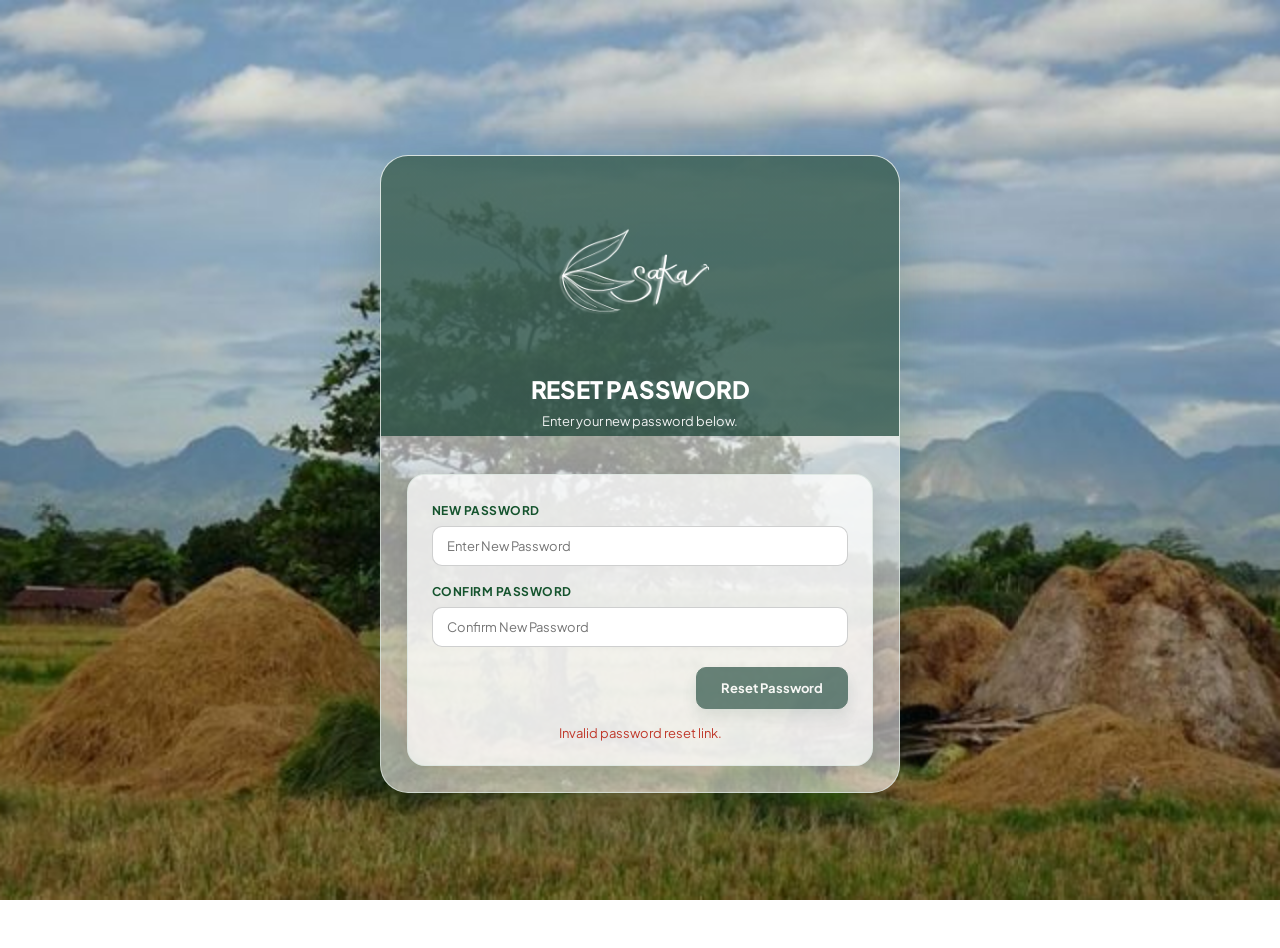
<file: frontend/reset-password.html>
<!DOCTYPE html>
<html lang="en">
<head>
  <link rel="stylesheet" href="assets/css/app-enhancements.css">
  <script src="assets/js/ui-feedback.js"></script>
  <script src="assets/js/app-enhancements.js" defer></script>

<meta charset="UTF-8">
<meta name="viewport" content="width=device-width, initial-scale=1.0">

<title>Reset Password — eSaka</title>
<script src="assets/js/config.js"></script>

<link rel="preconnect" href="https://fonts.googleapis.com">
<link rel="preconnect" href="https://fonts.gstatic.com" crossorigin>

<link
  href="https://fonts.googleapis.com/css2?family=Dancing+Script:wght@600;700&family=Plus+Jakarta+Sans:wght@400;500;600;700;800&display=swap"
  rel="stylesheet"
>

<style>

:root{
  --primary:#0B382A;
  --secondary:#14532D;
  --neutral:#202824;
  --surface:#FFFFFF;
  --border:#D9E4DE;
  --error:#C0392B;
}

*{
  margin:0;
  padding:0;
  box-sizing:border-box;
}

html,
body{
  width:100%;
  min-height:100vh;
  font-family:'Plus Jakarta Sans',sans-serif;
  display:flex;
  align-items:center;
  justify-content:center;
  padding:24px;
  position:relative;
  overflow-x:hidden;
  color:var(--neutral);
}

.bg-slideshow{
  position:fixed;
  inset:0;
  z-index:0;
}

.bg-slide{
  position:absolute;
  inset:0;
  background-size:cover;
  background-position:center;
  opacity:0;
  transition:opacity 1s ease-in-out;
}

.bg-slide.active{
  opacity:1;
}

.bg-slide:nth-child(1){ background-image:url('images/esakabg.jpg'); }
.bg-slide:nth-child(2){ background-image:url('images/esakabg2.jpg'); }
.bg-slide:nth-child(3){ background-image:url('images/esakabg3.avif'); }

.frame{
  width:100%;
  max-width:520px;
  background:rgba(255,255,255,.58);
  border:1px solid rgba(217,228,222,.8);
  border-radius:28px;
  overflow:hidden;
  box-shadow:0 30px 70px rgba(11,56,42,.3);
  position:relative;
  z-index:1;
}

.page-inner{
  width:100%;
  padding-top:28px;
  background:linear-gradient(
    to bottom,
    rgba(11,56,42,.68) 0,
    rgba(11,56,42,.68) 280px,
    transparent 280px
  );
}

.brand{
  display:flex;
  align-items:center;
  justify-content:center;
  margin:0 auto 16px;
}

.brand-logo{
  display:block;
  width:345px;
  height:175px;
  object-fit:contain;
  filter:brightness(0) invert(1);
}

.hero-title{
  color:#ffffff;
  text-align:center;
  font-size:24px;
  font-weight:800;
  line-height:1.2;
  letter-spacing:-.01em;
  text-transform:uppercase;
  margin:0 0 8px;
}

.hero-desc{
  color:rgba(255,255,255,.92);
  text-align:center;
  font-size:13px;
  line-height:1.5;
  margin:0 24px 42px;
}

.card{
  position:relative;
  z-index:1;
  background:rgba(255,255,255,.76);
  margin:0 26px 26px;
  padding:28px 24px 24px;
  border:1px solid rgba(217,228,222,.75);
  border-radius:18px;
  box-shadow:0 12px 30px rgba(0,0,0,.12);
}

.card h1{
  display:none;
}

.field{
  margin-bottom:18px;
}

.field label{
  display:block;
  color:var(--secondary);
  font-size:12px;
  font-weight:700;
  text-transform:uppercase;
  letter-spacing:.04em;
  margin-bottom:8px;
}

.field input{
  width:100%;
  padding:11px 14px;
  font-size:13px;
  font-family:'Plus Jakarta Sans',sans-serif;
  border:1.5px solid rgba(32,40,36,.22);
  border-radius:10px;
  background:var(--surface);
  color:var(--neutral);
  outline:none;
}

.field input:focus{
  border-color:var(--primary);
  box-shadow:
    0 0 0 3px rgba(11,56,42,.14);
}

.field input.invalid{
  border-color:var(--error);
}

.error-msg{
  display:none;
  font-size:12px;
  color:var(--error);
  margin-top:5px;
}

.field.has-error .error-msg{
  display:block;
}

.button-row{
  display:flex;
  justify-content:flex-end;
  margin-top:20px;
}

.btn-reset{
  border:1.5px solid var(--primary);
  background:var(--primary);
  color:white;
  font-family:'Plus Jakarta Sans',sans-serif;
  font-size:13px;
  font-weight:700;
  padding:12px 24px;
  border-radius:10px;
  cursor:pointer;
  box-shadow:0 8px 16px rgba(11,56,42,.18);
  transition:transform .2s ease, box-shadow .2s ease, background .2s ease;
}

.btn-reset:hover{
  background:var(--secondary);
  transform:translateY(-1px);
  box-shadow:0 10px 20px rgba(11,56,42,.24);
}

.btn-reset:disabled{
  opacity:.6;
  cursor:not-allowed;
}

.message{
  display:none;
  text-align:center;
  margin-top:16px;
  font-size:13px;
}

.message.success{
  display:block;
  color:var(--secondary);
}

.message.error{
  display:block;
  color:var(--error);
}

@media(max-width:520px){

  .page-inner{
    padding-top:18px;
  }

  .card{
    margin-left:18px;
    margin-right:18px;
    padding-left:22px;
    padding-right:22px;
  }

  .brand-logo{
    width:305px;
    height:158px;
  }

  .hero-title{
    font-size:21px;
  }

}

</style>

</head>

<body>

<div class="bg-slideshow" aria-hidden="true">
  <div class="bg-slide active"></div>
  <div class="bg-slide"></div>
  <div class="bg-slide"></div>
</div>

<div class="frame">

  <div class="page-inner">


    <!-- BRAND -->

    <div class="brand">
      <img
        src="images/reset-logo.png"
        alt="eSaka"
        class="brand-logo"
      >
    </div>

    <h1 class="hero-title">Reset Password</h1>

    <p class="hero-desc">
      Enter your new password below.
    </p>

    <!-- CARD -->

    <div class="card">

      <form id="resetPasswordForm">


        <!-- NEW PASSWORD -->

        <div
          class="field"
          id="newPasswordField"
        >

          <label for="newPassword">
            New Password
          </label>

          <input
            type="password"
            id="newPassword"
            placeholder="Enter New Password"
            autocomplete="new-password"
          >

          <p
            class="error-msg"
            id="newPasswordError"
          >
            Please enter a new password.
          </p>

        </div>


        <!-- CONFIRM PASSWORD -->

        <div
          class="field"
          id="confirmPasswordField"
        >

          <label for="confirmPassword">
            Confirm Password
          </label>

          <input
            type="password"
            id="confirmPassword"
            placeholder="Confirm New Password"
            autocomplete="new-password"
          >

          <p
            class="error-msg"
            id="confirmPasswordError"
          >
            Passwords do not match.
          </p>

        </div>


        <div class="button-row">

          <button
            type="submit"
            class="btn-reset"
            id="resetButton"
          >
            Reset Password
          </button>

        </div>


        <p
          class="message"
          id="message"
        ></p>


      </form>

    </div>

  </div>

</div>


<script>

  // =========================================================
  // API
  // =========================================================

  const API_BASE_URL =
    window.API_BASE_URL || "https://esaka-backend-production.up.railway.app";

  const slides =
    document.querySelectorAll(".bg-slide");
  let currentSlide = 0;

  setInterval(() => {
    slides[currentSlide].classList.remove("active");
    currentSlide = (currentSlide + 1) % slides.length;
    slides[currentSlide].classList.add("active");
  }, 4000);


  // =========================================================
  // GET TOKEN FROM URL
  // =========================================================

  const params =
    new URLSearchParams(
      window.location.search
    );

  const token =
    params.get("token");


  // =========================================================
  // ELEMENTS
  // =========================================================

  const form =
    document.getElementById(
      "resetPasswordForm"
    );

  const newPassword =
    document.getElementById(
      "newPassword"
    );

  const confirmPassword =
    document.getElementById(
      "confirmPassword"
    );

  const newPasswordField =
    document.getElementById(
      "newPasswordField"
    );

  const confirmPasswordField =
    document.getElementById(
      "confirmPasswordField"
    );

  const resetButton =
    document.getElementById(
      "resetButton"
    );

  const message =
    document.getElementById(
      "message"
    );


  // =========================================================
  // CHECK TOKEN
  // =========================================================

  if(!token){

    resetButton.disabled = true;

    message.textContent =
      "Invalid password reset link.";

    message.className =
      "message error";

  }


  // =========================================================
  // RESET PASSWORD
  // =========================================================

  form.addEventListener(
    "submit",
    async function(event){

      event.preventDefault();


      // -----------------------------------------------------
      // RESET VALIDATION
      // -----------------------------------------------------

      newPasswordField
        .classList.remove("has-error");

      confirmPasswordField
        .classList.remove("has-error");


      const password =
        newPassword.value.trim();

      const confirm =
        confirmPassword.value.trim();


      // -----------------------------------------------------
      // EMPTY PASSWORD
      // -----------------------------------------------------

      if(!password){

        newPasswordField
          .classList.add("has-error");

        return;
      }


      // -----------------------------------------------------
      // PASSWORD MATCH
      // -----------------------------------------------------

      if(password !== confirm){

        confirmPasswordField
          .classList.add("has-error");

        return;
      }


      // -----------------------------------------------------
      // SEND REQUEST
      // -----------------------------------------------------

      resetButton.disabled = true;
      resetButton.textContent =
        "Resetting...";


      try{

        const response =
          await fetch(
            `${API_BASE_URL}/api/auth/reset-password`,
            {
              method:"POST",

              headers:{
                "Content-Type":
                  "application/json"
              },

              body:JSON.stringify({
                token:token,
                new_password:password
              })
            }
          );


        const data =
          await response.json();


        // ---------------------------------------------------
        // ERROR
        // ---------------------------------------------------

        if(!response.ok){

          message.textContent =
            data.detail ||
            "Unable to reset password.";

          message.className =
            "message error";

          return;
        }


        // ---------------------------------------------------
        // SUCCESS
        // ---------------------------------------------------

        message.textContent =
          "Password reset successfully. Redirecting to login...";

        message.className =
          "message success";


        setTimeout(
          function(){

            window.location.href =
              "login.html";

          },
          2000
        );

      }

      catch(error){

        console.error(
          "Reset password error:",
          error
        );

        message.textContent =
          "Unable to connect to the eSaka server.";

        message.className =
          "message error";

      }

      finally{

        resetButton.disabled = false;

        resetButton.textContent =
          "Reset Password";

      }

    }
  );

</script>

</body>
</html>
</file>
<file: frontend/assets/css/app-enhancements.css>
html[data-theme="dark"] {
  color-scheme: dark;
  --cream: #151b18;
  --white: #202923;
  --ink: #e5ece7;
  --muted: #a4b2a9;
  --border: #3b4941;
  --border-light: #344139;
  --green-light: #2b3b31;
  --admin-canvas: #151b18;
  --admin-surface: #202923;
  --admin-ink: #e5ece7;
  --admin-muted: #a4b2a9;
  --admin-line: #3b4941;
  --admin-green-tint: #2b3b31;
}

html[data-theme="dark"] body,
html[data-theme="dark"] body.pc-modern {
  background: #151b18 !important;
  color: #e5ece7 !important;
}

html[data-theme="dark"] .card,
html[data-theme="dark"] .modal-box,
html[data-theme="dark"] .summary-card,
html[data-theme="dark"] .user-info,
html[data-theme="dark"] .search-box,
html[data-theme="dark"] .form-field input,
html[data-theme="dark"] .form-field select,
html[data-theme="dark"] .form-field textarea,
html[data-theme="dark"] input,
html[data-theme="dark"] select,
html[data-theme="dark"] textarea,
html[data-theme="dark"] .btn-secondary,
html[data-theme="dark"] .btn-outline-report,
html[data-theme="dark"] .action-btn,
html[data-theme="dark"] .btn-page {
  background-color: #202923 !important;
  color: #e5ece7 !important;
  border-color: #3b4941 !important;
}

html[data-theme="dark"] .main,
html[data-theme="dark"] .view,
html[data-theme="dark"] .main-content,
html[data-theme="dark"] .content,
html[data-theme="dark"] .dashboard-content {
  background-color: #151b18 !important;
  color: #e5ece7 !important;
}

html[data-theme="dark"] table,
html[data-theme="dark"] tbody,
html[data-theme="dark"] tr,
html[data-theme="dark"] td,
html[data-theme="dark"] th {
  color: #e5ece7;
  border-color: #344139 !important;
}

html[data-theme="dark"] thead th,
html[data-theme="dark"] tbody tr:hover td {
  background-color: #26332b !important;
}

html[data-theme="dark"] h1,
html[data-theme="dark"] h2,
html[data-theme="dark"] h3,
html[data-theme="dark"] label,
html[data-theme="dark"] .card-title,
html[data-theme="dark"] .main-header h1,
html[data-theme="dark"] .summary-count {
  color: #e5ece7 !important;
}

.theme-toggle {
  flex: none;
  display: inline-flex;
  align-items: center;
  justify-content: center;
  width: 36px;
  height: 36px;
  padding: 0;
  border: 1px solid var(--border, #dfe8e3);
  border-radius: 50%;
  background: var(--white, #fff);
  color: var(--ink, #10261d);
  font: inherit;
  font-size: 12px;
  font-weight: 700;
  cursor: pointer;
}

body > .theme-toggle {
  position: fixed;
  bottom: 16px;
  right: 16px;
  z-index: 900;
  box-shadow: 0 2px 8px rgba(0, 0, 0, .15);
}

#apiLoadingProgress {
  position: fixed;
  z-index: 10000;
  inset: 0 auto auto 0;
  width: 100%;
  height: 3px;
  opacity: 0;
  pointer-events: none;
  transition: opacity .15s ease;
}

#apiLoadingProgress.is-visible { opacity: 1; }
#apiLoadingProgress span {
  display: block;
  width: 35%;
  height: 100%;
  background: #e3a93a;
  animation: api-loading 1s ease-in-out infinite alternate;
}

@keyframes api-loading {
  from { transform: translateX(0); }
  to { transform: translateX(190%); }
}

button.is-loading,
input[type="submit"].is-loading {
  position: relative;
  opacity: .78;
  cursor: wait !important;
}

button.is-loading::after,
input[type="submit"].is-loading::after {
  content: "";
  display: inline-block;
  width: 13px;
  height: 13px;
  margin-left: 9px;
  vertical-align: -2px;
  border: 2px solid currentColor;
  border-right-color: transparent;
  border-radius: 50%;
  animation: button-spinner .65s linear infinite;
}

@keyframes button-spinner { to { transform: rotate(360deg); } }

@media (prefers-reduced-motion: reduce) {
  #apiLoadingProgress span,
  button.is-loading::after,
  input[type="submit"].is-loading::after {
    animation-duration: 1.8s;
  }
}

/* Uniform dark-mode readability across all roles */
html[data-theme="dark"] body.pc-modern,
html[data-theme="dark"] body {
  --white: #202923;
  --cream: #151b18;
  --ink: #e5ece7;
  --neutral: #e5ece7;
  --muted: #a4b2a9;
  --border: #3b4941;
  --border-light: #344139;
  --green-light: #2b3b31;
  --primary: #7fd69a;
  --pc-secondary: #a4b2a9;
  --gold: #e6c36a;
}

html[data-theme="dark"] .topbar,
html[data-theme="dark"] body.pc-modern .topbar,
html[data-theme="dark"] .main-header,
html[data-theme="dark"] .notification-dropdown,
html[data-theme="dark"] .notification-header,
html[data-theme="dark"] .notification-item,
html[data-theme="dark"] .pc-panel,
html[data-theme="dark"] .pc-kpi-card,
html[data-theme="dark"] .alert-card,
html[data-theme="dark"] .map-legend,
html[data-theme="dark"] .modal-content,
html[data-theme="dark"] .modal-header,
html[data-theme="dark"] .modal-footer,
html[data-theme="dark"] .dropdown-menu,
html[data-theme="dark"] .pagination,
html[data-theme="dark"] .filter-bar,
html[data-theme="dark"] .toolbar {
  background: #202923 !important;
  color: #e5ece7 !important;
  border-color: #3b4941 !important;
}

html[data-theme="dark"] .user-name,
html[data-theme="dark"] .user-role,
html[data-theme="dark"] .section-heading,
html[data-theme="dark"] .eyebrow,
html[data-theme="dark"] .map-legend,
html[data-theme="dark"] .map-legend span,
html[data-theme="dark"] .card-header,
html[data-theme="dark"] .card-header *,
html[data-theme="dark"] .card h1,
html[data-theme="dark"] .card h2,
html[data-theme="dark"] .card h3,
html[data-theme="dark"] .card h4,
html[data-theme="dark"] .card p,
html[data-theme="dark"] .card strong,
html[data-theme="dark"] .card-subtitle,
html[data-theme="dark"] .summary-label,
html[data-theme="dark"] .help-text,
html[data-theme="dark"] .alert-desc,
html[data-theme="dark"] .pc-panel *,
html[data-theme="dark"] .pc-kpi-card *,
html[data-theme="dark"] .notification-dropdown *,
html[data-theme="dark"] .alert-card *,
html[data-theme="dark"] .modal-box *,
html[data-theme="dark"] .modal-content * {
  color: #e5ece7;
}

html[data-theme="dark"] .user-role,
html[data-theme="dark"] .card-subtitle,
html[data-theme="dark"] .summary-label,
html[data-theme="dark"] .help-text,
html[data-theme="dark"] .alert-desc {
  color: #a4b2a9;
}

html[data-theme="dark"] .section-heading,
html[data-theme="dark"] .eyebrow {
  color: #7fd69a;
}

html[data-theme="dark"] .leaflet-popup-content-wrapper,
html[data-theme="dark"] .leaflet-popup-tip,
html[data-theme="dark"] .leaflet-control,
html[data-theme="dark"] .leaflet-bar a {
  background: #202923 !important;
  color: #e5ece7 !important;
}
</file>
